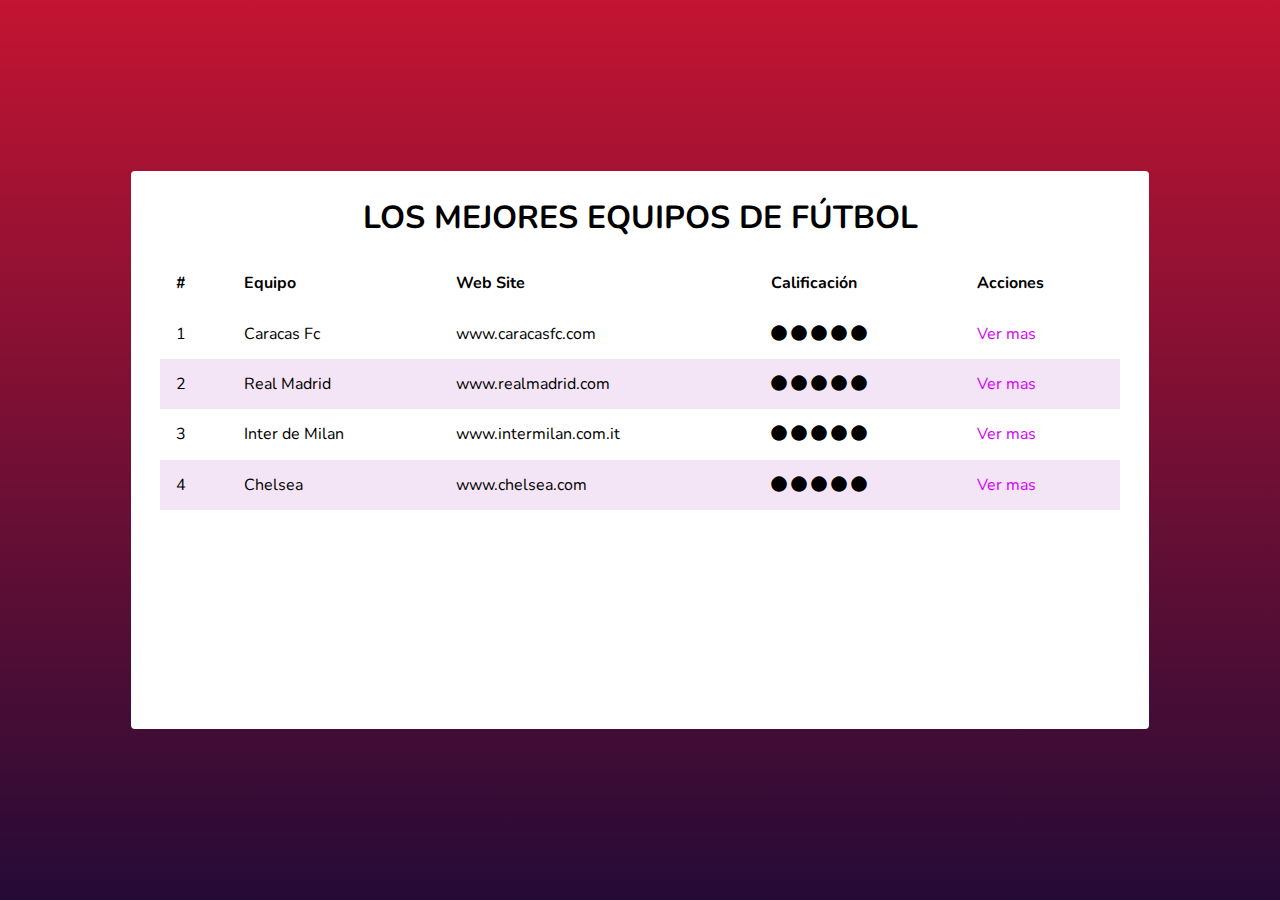
<file: index.html>
<!DOCTYPE html>
<html>
<head>
	<meta charset="utf-8">
	<meta name="viewport" content="width=device-width,initial-scale=1.0"> 
	<link rel="stylesheet" href="./assets/css/main.css">
	<link rel="stylesheet" href="./assets/css/normalize.css">
	<link rel="stylesheet" href="./assets/fonts/font-awesome/css/fontawesome-all.css">
	<link rel="stylesheet" href="./assets/css/animate.css">
	<link href="https://fonts.googleapis.com/css?family=Nunito:300,400,700&display=swap" rel="stylesheet">
	<title>Los mejores Equipos de fútbol</title>
</head>
<body>
	<div class="container">
		<div class="content animated fadeInDown">
			<header>
				<h1 class="title">Los mejores Equipos de fútbol</h1>
			</header>	
			<table class="table">
				<thead>
					<th>#</th>
					<th>Equipo</th>
					<th>Web Site</th>
					<th>Calificación</th>
					<th>Acciones</th>
				</thead>
				<tbody>
					<tr>
						<td>1</td>
						<td>Caracas Fc</td>
						<td>www.caracasfc.com</td>
						<td>
							<i class="fa fa-star" aria-hidden="true"></i>
							<i class="fa fa-star" aria-hidden="true"></i>
							<i class="fa fa-star" aria-hidden="true"></i>
							<i class="fa fa-star" aria-hidden="true"></i>
							<i class="fa fa-star" aria-hidden="true"></i>
						</td>
						<td>
							<a href="./equipos/caracasfc.html">Ver mas</a>
						</td>
					</tr>	
					<tr>
						<td>2</td>
						<td>Real Madrid</td>
						<td>www.realmadrid.com</td>
						<td>
							<i class="fa fa-star" aria-hidden="true"></i>
							<i class="fa fa-star" aria-hidden="true"></i>
							<i class="fa fa-star" aria-hidden="true"></i>
							<i class="fa fa-star" aria-hidden="true"></i>
							<i class="fa fa-star" aria-hidden="true"></i>
						</td>
						<td>
							<a href="./equipos/realmadrid.html">Ver mas</a>
						</td>

					</tr>
					<tr>
						<td>3</td>
						<td>Inter de Milan</td>
						<td>www.intermilan.com.it</td>
						<td>
							<i class="fa fa-star" aria-hidden="true"></i>
							<i class="fa fa-star" aria-hidden="true"></i>
							<i class="fa fa-star" aria-hidden="true"></i>
							<i class="fa fa-star" aria-hidden="true"></i>
							<i class="fa fa-star-o" aria-hidden="true"></i>
						</td>
						<td>
							<a href="">Ver mas</a>
						</td>

					</tr>
					<tr>
						<td>4</td>
						<td>Chelsea</td>
						<td>www.chelsea.com</td>
						<td>
							<i class="fa fa-star" aria-hidden="true"></i>
							<i class="fa fa-star" aria-hidden="true"></i>
							<i class="fa fa-star" aria-hidden="true"></i>
							<i class="fa fa-star-o" aria-hidden="true"></i>
							<i class="fa fa-star-o" aria-hidden="true"></i>
						</td>
						<td>
							<a href="">Ver mas</a>
						</td>
					</tr>
				</tbody>
			</table>		
		</div>
	</div>
	<script src="./assets/javascript/main.js"></script>
</body>
</html>
</file>
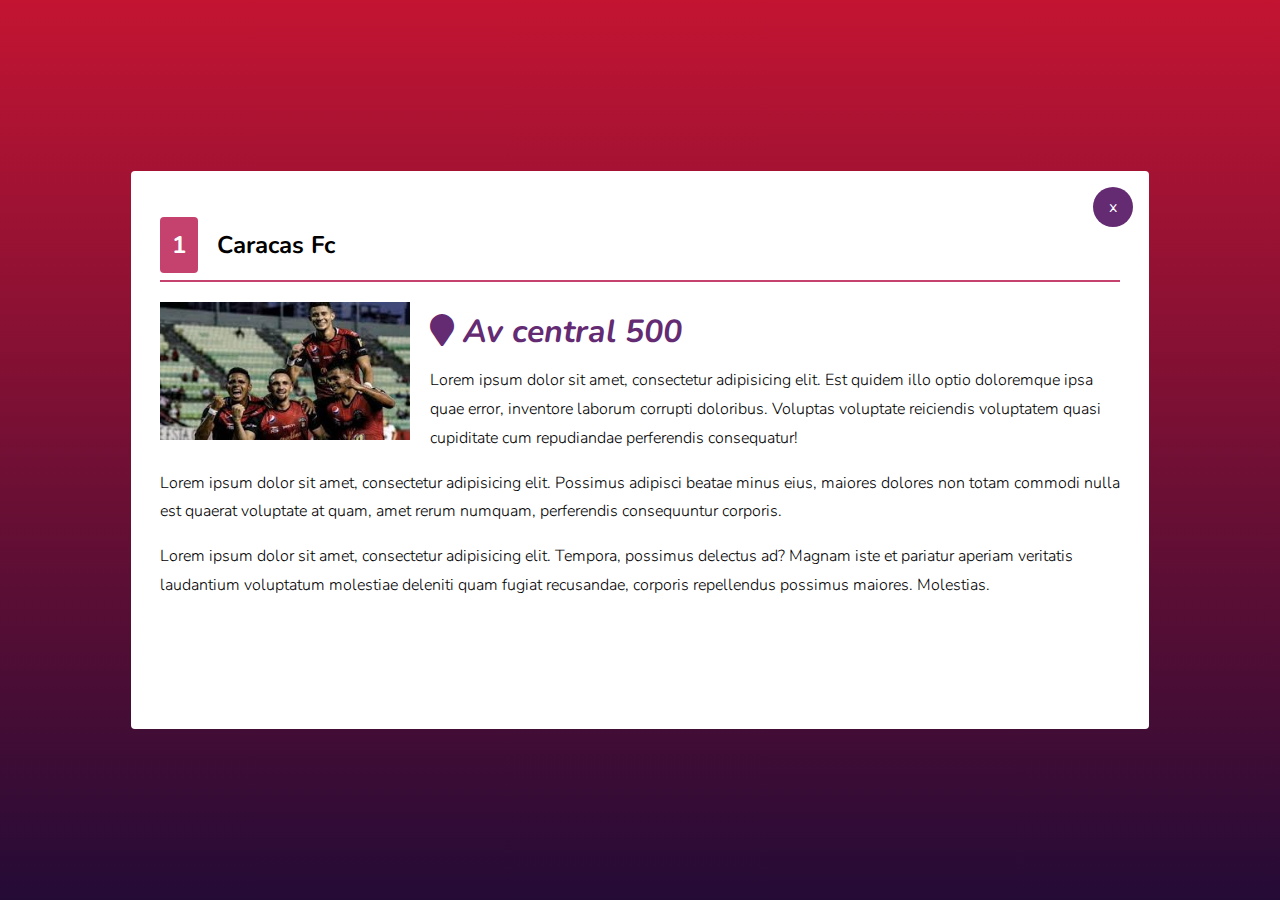
<file: equipos/caracasfc.html>
<!DOCTYPE html>
<html>
<head>
	<meta charset="utf-8">
	<meta name="viewport" content="width=device-width,initial-scale=1.0"> 
	<link rel="stylesheet" href="../assets/css/main.css">
	<link rel="stylesheet" href="../assets/css/normalize.css">
	<link rel="stylesheet" href="../assets/fonts/font-awesome/css/fontawesome-all.css">
	<link href="https://fonts.googleapis.com/css?family=Nunito:300,400,700&display=swap" rel="stylesheet">
	<link rel="stylesheet" href="../assets/css/animate.css">
	<title>Los mejores Equipos de fútbol</title>
</head>
<body>

	<div class="container">
		<div class="content animated fadeInDown">
			<div class="actions">
				<a href="../" class="close">
					<span>x</span>
				</a>
			</div>
			<header class="title-item">
				<h2>
					<span class="position">1</span>
					Caracas Fc
				</h2>
			</header>	
			<section>
				<img src="../assets/images/caracas2.jpeg" alt="Imagen caracas fc" class="main-image">
				<div class="text">
					<address class="address">
						<i class="fa fa-map-marker" aria-hidden="true"></i>
						Av central 500
					</address>
					<p class="parragraph">
						Lorem ipsum dolor sit amet, consectetur adipisicing elit. Est quidem illo optio doloremque ipsa quae error, inventore laborum corrupti doloribus. Voluptas voluptate reiciendis voluptatem quasi cupiditate cum repudiandae perferendis consequatur!
					</p>
					<p class="parragraph">
						Lorem ipsum dolor sit amet, consectetur adipisicing elit. Possimus adipisci beatae minus eius, maiores dolores non totam commodi nulla est quaerat voluptate at quam, amet rerum numquam, perferendis consequuntur corporis.
					</p>
					<p class="parragraph">
						Lorem ipsum dolor sit amet, consectetur adipisicing elit. Tempora, possimus delectus ad? Magnam iste et pariatur aperiam veritatis laudantium voluptatum molestiae deleniti quam fugiat recusandae, corporis repellendus possimus maiores. Molestias.
					</p>
					<div style="clear: both;">
				</div>
			</section>		
		</div>
	</div>
	<script src="../assets/javascript/main.js"></script>
</body>
</html>
</file>
<file: assets/css/main.css>
/*
Colores :;
Vinotinto: #9A031E;
morado:5F0F40;
Purpura oscuro:321325;
Bronze: CB793A;
*/
html{
	font-family: 'Nunito', sans-serif;
}
body{
	margin:0px;
}
a{
	text-decoration: none;
	color: #d500f9;
}
h1,h2{
	margin-top: 0px!important;
}
img{
	max-width:100%;
}
.container{
  background: #9A031E; /* fallback for old browsers */
  background: -webkit-linear-gradient(to bottom, #c31432, #240b36); /* Chrome 10-25, Safari 5.1-6 */
  background: linear-gradient(to bottom, #c31432, #240b36); /* W3C, IE 10+/ Edge, Firefox 16+, Chrome 26+, Opera 12+, Safari 7+ */
  height: 100vh;
  display: flex;
  align-items: center;
  justify-content: center;
}
.content{
	max-width: 960px;
	width:100%;
	height: 80vh;	
	height: 100%;
	background-color: #fff;
	border-radius:4px;
	position: relative;
	padding:1.8em;
	/*overflow-x: hidden;
	overflow-y: scroll;*/
}

.title{
	text-transform:uppercase;
	text-align: center;
}

.parragraph{
	line-height: 1.8em;
	font-weight: 300;
}

.table{
	width:100%;
	border-spacing: 0;/*Espacio entre los segmentos de la tabla*/
}
.table td, .table th{
	padding: 1em;
	text-align: left;
}
/*Para darle color a pares e impares*/
.table tr:nth-child(even){
	background-color: #f3e5f5;
}

.fa-star{
	color:#ffc400;
}

.title-item{
	/*
	border-botom-style: solid;
	border-width: 2px;
	border-color: #C6426E;
	*/
	border-bottom: #C6426E solid 2px;
	/*padding-bottom: 1em;*/
	padding-top: 2em;
	font-size: 1em;

}
/*
padding-top:2em;
padding: arriba derecha abajo izquierda;4 valores
padding: arriba/abajo derecha/izquierda;2 valores
*/
.position{
	background-color: #C6426E;
	color:#fff;
	padding: 0.5em;
	border-radius:4px;
	margin-right: 0.5em;
}
.address{
	margin-top:1em;
	font-weight: bold;
	color: #642B73;
	font-size: 2em;
	display: inline-block;
}
.actions{
	position: absolute;
	top:1em;
	right:1em;
}

.close{
	width: 40px;
	height: 40px;
	color:#fff;
	border-radius: 50%;
	background-color: #642B73;
	display: inline-block;
	box-shadow: 0 3px 6px rgba(0,0,0,0,0.16),0 3px 6px rgba(0,0,0,0.23);
	font-weight:300px;
	cursor:pointer;
	display: flex;
	align-items: center;
	justify-content: center;
}	
.main-image{
	width: 250px;
	float: left;
	margin:20px 20px 0em 0em;
}
a:hover{
	opacity: 0.8;
	cursor: pointer;
}
/*
a:visited
a:active
a:focus;
*/
/*Para páginas impresas*/
@media print{

}
/*pantallas menor a 500px*/
@media(max-width:600px){
	.content{
		padding: 1em;
	}
	td{
		display: block;
		width: 100%;
	}
	td:nth-of-type(1){
		font-size: 1.5em;
		font-weight: 700;
		color:#642B63;
	}
	th{
		display: none;
	}
}
@media(min-height: 550px){
	.content{
		height:500px;
	}
}
@media(max-width: 650px){
	.content{
		height:600px;
	}
}
@media(max-width: 548px){
	.content{
		max-height:600px;
		overflow-x: hidden;
		overflow-y: scroll;
	}
}
</file>
